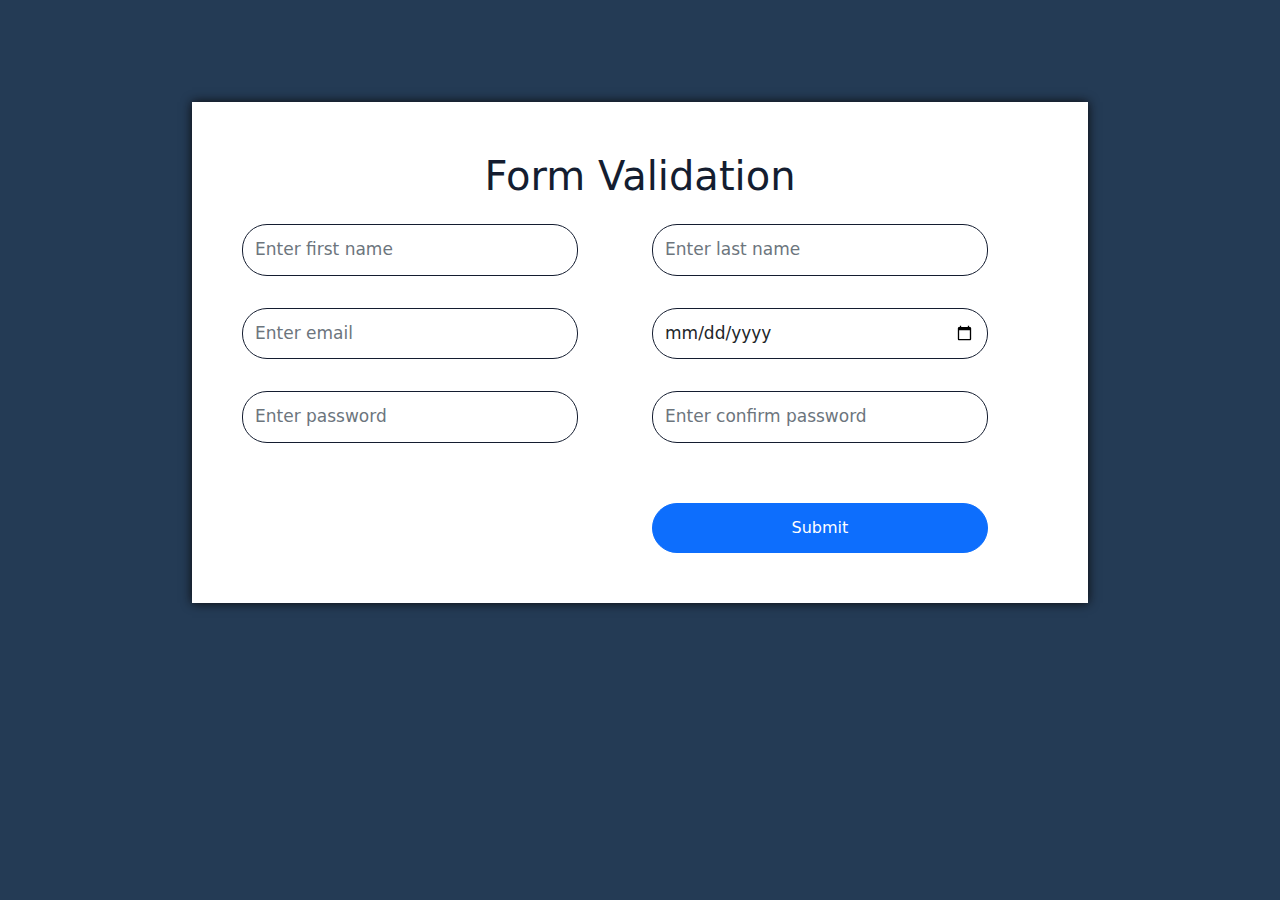
<file: index.html>
<!DOCTYPE html>
<html>

<head>
  <meta name="viewport" content="width=device-width, initial-scale=1">
  <link href="src/css/bootstrap.min.css" rel="stylesheet">
  <script src="src/js/bootstrap.bundle.min.js"></script>
  <link rel="stylesheet" href="src/css/style.css">
  <link rel="stylesheet" href="src/css/parsley.css">
  <script src="src/js/jquery.min.js"></script>
  <script src="src/js/parsley.min.js"></script>
</head>

<body>
  <div class="d-flex align-items-center justify-content-center custom_class">
    <form id="form" class="form_class">
      <h1 class="heading">Form Validation</h1>

      <div class="row">
        <div class="col-md-6 mt-3 mb-3 fname">
          <!-- <label for="fname" class="form-label">First Name:</label> -->
          <input type="text" class="form-control" id="fname" placeholder="Enter first name" name="fname" required data-parsley-required-message="Please insert your first name"  data-parsley-trigger="keyup"
          pattern="^(?![_.])(?!.*[_.]{2})[a-zA-Z]+(?<![_.])$" onkeydown="return /[a-zA-Z ]/i.test(event.key)">
        </div>
        <div class="col-md-6 mt-3 mb-3 lname">
          <!-- <label for="fname" class="form-label">Last Name:</label> -->
          <input type="text" class="form-control" id="fname" placeholder="Enter last name" name="fname" required data-parsley-required-message="Please insert your last name"  data-parsley-trigger="keyup"
          pattern="^(?![_.])(?!.*[_.]{2})[a-zA-Z]+(?<![_.])$" onkeydown="return /[a-zA-Z ]/i.test(event.key)">
        </div>
      </div>

     <div class="row">
      <div class="col-md-6 mt-3 mb-3 email">
        <!-- <label for="email" class="form-label">Email:</label> -->
        <input type="email" class="form-control" id="email" placeholder="Enter email" name="email" required  data-parsley-trigger="keyup" data-parsley-required-message="Please enter a valid email address"
          pattern="^[\w-\.]+@([\w-]+\.)+[\w-]{2,4}$">
      </div>
      <div class="col-md-6 mt-3 mb-3">
        <!-- <label for="dob" class="form-label">Date</label> -->
        <input type="date" class="form-control" id="dob" data-parsley-dateformat="dd/MM/YYYY HH:ii" name="date"
          required data-parsley-trigger="keyup">
      </div>
     </div>
    
     <div class="row">
      <div class="col-md-6 mt-3 mb-3">
        <!-- <label for="password" class="form-label">Password:</label> -->
        <input type="password" class="form-control" id="password" placeholder="Enter password" name="pswd" required data-parsley-required-message="Please insert your name"
          pattern="^(?=.*[a-z])(?=.*[A-Z])(?=.*\d)(?=.*[@$!%*?&])[A-Za-z\d@$!%*?&]{8,}$">
        <p id="pswmeter" class="wb_error_msg"></p>
      </div>
      <div class="col-md-6 mt-3 mb-3">
        <!-- <label for="cpwd" class="form-label">Confirm Password:</label> -->
        <input type="password" class="form-control" id="cpwd" placeholder="Enter confirm password" name="cpswd" required data-parsley-trigger="keyup"
          data-parsley-equalto="#password">
      </div>
     </div>

     <div class="row">
      <div class="col-md-6 mt-3 mb-3">
        <!-- <label for="country" class="form-label">Country</label> -->
        <!-- <div class="dropdown">
          <button type="button" class="form-control btn dropdown-toggle" data-bs-toggle="dropdown">
            Country
          </button>
          <ul class="dropdown-menu">
            <li><a class="dropdown-item" href="#">Link 1</a></li>
            <li><a class="dropdown-item" href="#">Link 2</a></li>
            <li><a class="dropdown-item" href="#">Link 3</a></li>
          </ul>
        </div> -->
      </div>
      
      <div class="col-md-6 mt-3">
        <input type="submit" class="btn btn-primary submit" value="Submit">
      </div>
     </div>
      
    </form>
   
  </div>
  <script>
    $('#form').parsley();
    $("form").submit(function () {

      alert("success");
      return;


    });

    $("#password").keypress(function(){
      $("#pswmeter").prepend($("#parsley-id-15"));
    });


    //Set maximum date code, start from here
    $(function () {
      var dtToday = new Date();
      var month = dtToday.getMonth() + 1;
      var day = dtToday.getDate();
      var year = dtToday.getFullYear();
      if (month < 10)
        month = '0' + month.toString();
      if (day < 10)
        day = '0' + day.toString();
      var maxDate = year + '-' + month + '-' + day;
      $('#dob').attr('max', maxDate);
    });
    //Set maximum date code, end from here
 
    //Set password meter code, start from here
    const myPassMeter = passwordStrengthMeter({
      containerElement: '#pswmeter',
      passwordInput: '#password',
      height: 2,

      borderRadius: 0,
      pswMinLength: 8,
      colorScore1: 'red',
      colorScore2: '#aaa',
      colorScore3: 'orange',
      colorScore4: '#67A83C'
    });

    function passwordStrengthMeter(a) {
      function b() { let a = c(); d(a) } function c() { let a = 0, b = /(?=.*[a-z])(?=.*[!@#$%^&*_=+-])/, c = /(?=.*[A-Z])/, d = /(?=.*[0-9])/, e = new RegExp("(?=.{" + j + ",})"); return i.match(b) && ++a, i.match(c) && ++a, i.match(d) && ++a, i.match(e) && ++a, 0 == a && 0 < i.length && ++a, a } function d(a) { 1 === a ? (g.className = "password-strength-meter-score psms-25", k && (k.textContent = l[1] || "Too simple"), f.dispatchEvent(new Event("onScore1", { bubbles: !0 }))) : 2 === a ? (g.className = "password-strength-meter-score psms-50", k && (k.textContent = l[2] || "Simple"), f.dispatchEvent(new Event("onScore2", { bubbles: !0 }))) : 3 === a ? (g.className = "password-strength-meter-score psms-75", k && (k.textContent = l[3] || "That's OK"), f.dispatchEvent(new Event("onScore3", { bubbles: !0 }))) : 4 === a ? (g.className = "password-strength-meter-score psms-100", k && (k.textContent = l[4] || "Great password!"), f.dispatchEvent(new Event("onScore4", { bubbles: !0 }))) : (g.className = "password-strength-meter-score", k && (k.textContent = l[0] || "No data"), f.dispatchEvent(new Event("onScore0", { bubbles: !0 }))) } const e = document.createElement("style"); document.body.prepend(e), e.innerHTML = `
    ${a.containerElement} {
      height: ${a.height || 4}px;
      background-color: white;
      margin-top:10px;
      position: relative;
      overflow: hidden;
      border-radius: ${a.borderRadius.toString() || 25}25px;
    }
    ${a.containerElement} .password-strength-meter-score {
      height: inherit;
      width: 0%;
      transition: .3s ease-in-out;
      background: ${a.colorScore1 || "#ff7700"};
    }
    ${a.containerElement} .password-strength-meter-score.psms-25 {width: 25%; background: ${a.colorScore1 || "#ff7700"};}
    ${a.containerElement} .password-strength-meter-score.psms-50 {width: 50%; background: ${a.colorScore2 || "#ffff00"};}
    ${a.containerElement} .password-strength-meter-score.psms-75 {width: 75%; background: ${a.colorScore3 || "#aeff00"};}
    ${a.containerElement} .password-strength-meter-score.psms-100 {width: 100%; background: ${a.colorScore4 || "#00ff00"};}`; const f = document.getElementById(a.containerElement.slice(1)); f.classList.add("password-strength-meter"); let g = document.createElement("div"); g.classList.add("password-strength-meter-score"), f.appendChild(g); const h = document.getElementById(a.passwordInput.slice(1)); let i = ""; h.addEventListener("keyup", function () { i = this.value, b() }); let j = a.pswMinLength || 8, k = a.showMessage ? document.getElementById(a.messageContainer.slice(1)) : null, l = void 0 === a.messagesList ? ["No data", "Too simple", "Simple", "That's OK", "Great password!"] : a.messagesList; return k && (k.textContent = l[0] || "No data"), { containerElement: f, getScore: c }
    }
    //Set password meter code, end from here

    //hide field when url matching
    // let custom_url = window.location.href;
    // let url = custom_url.includes("validation");
    // if(url == true)
    // {
    //  $("#form").hide();
    //  var custom_html = "<idv>"+$(".fname").html()+ "</div><br>" +$(".email").html();
    // //var custom_html = `<div>hi</div>`;

    //  $(".custom_class").append(custom_html);
    // }
    

  </script>

</body>

</html>
</file>
<file: src/css/style.css>
body{
    /* background-image: url("../img/img.jpeg"); */
    background-repeat: no-repeat;
    background-size: cover;
    /* backdrop-filter: blur(5px); */
    background-color: rgb(36, 59, 85);;
}

.heading{
    color:#141d30;
    text-align: center;
}

.form_class{
    background-color: #FFFFFF;
    width:70%;
    height:50%;
    padding:50px;
    margin-top: 8%;
    margin-bottom: 8%;
    box-shadow: 0 0 10px #0b0a0b;
    /* box-shadow: 0 -5px 5px -5px #333; */
   
}

.form-label{
    font-size:17px;
}

.form-control{
    border-radius: 25px;
    width: 87%;
    padding: 12px;
    font-size: 17px;
    border: 1px solid #141d30;
    /* border-bottom: 1px solid #050505;
    border-top: none;
    border-right: none;
    border-left: none; */
}
.submit{
    border-radius: 25px;
    width: 87%;
    padding: 12px;
}
::placeholder {
    color: red;
    opacity: 1; /* Firefox */
  }
  :-ms-input-placeholder { /* Internet Explorer 10-11 */
    color: red;
   }
   
   ::-ms-input-placeholder { /* Microsoft Edge */
    color: red;
   }
</file>
<file: src/css/parsley.css>
input.parsley-success,
select.parsley-success,
textarea.parsley-success {
  color: #468847;
  background-color: #DFF0D8;
  border: 1px solid #D6E9C6;
}

input.parsley-error,
select.parsley-error,
textarea.parsley-error {
  color: #B94A48;
  background-color: #F2DEDE;
  border: 1px solid #B94A48;
}


.parsley-errors-list {
  margin: 7px 0 3px;
  padding: 0;
  list-style-type: none;
  font-size: 0.9em;
  line-height: 0.9em;
  opacity: 0;
  color: #B94A48;

  transition: all .3s ease-in;
  -o-transition: all .3s ease-in;
  -moz-transition: all .3s ease-in;
  -webkit-transition: all .3s ease-in;
}

.parsley-errors-list.filled {
  opacity: 1;
}
</file>
